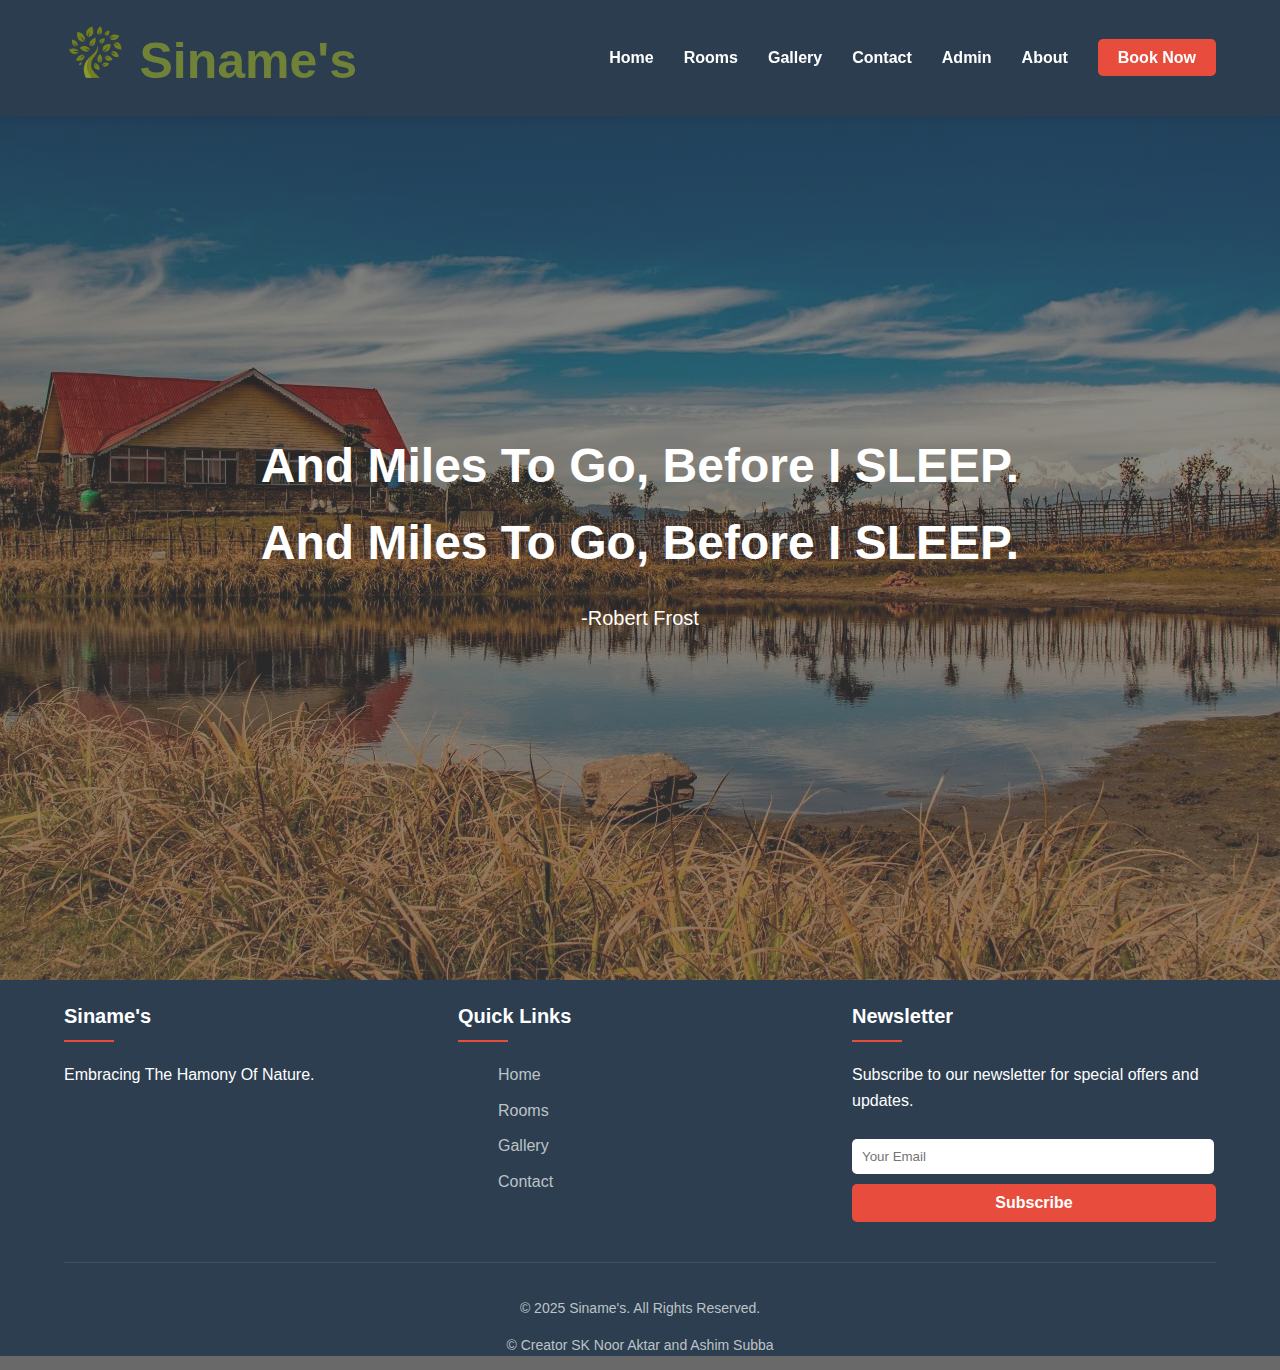
<file: index.html>
<!DOCTYPE html>
<html lang="en">
<head>
    <meta charset="UTF-8">
    <meta name="viewport" content="width=device-width, initial-scale=1.0">
    <title>Siname's</title>
    <link rel="stylesheet" href="https://cdnjs.cloudflare.com/ajax/libs/font-awesome/6.0.0/css/all.min.css">
    <link rel="icon" href="src/photos/favicon/logo.png" type="image/x-icon">
    <link rel="stylesheet" href="src/styles/styles.css">
</head>
<body>
    <!-- Header -->
    <header>
        <div class="container header-container">
            <!--<img src="src/photos/favicon/icon.svg" alt="siname-icon" class="site-icon">
            <a href="index.html" class="logo">THE<span> SINAME's</span></a>-->
            <div>
                <img src="src/photos/favicon/logo.png" alt="Logo icon" class="site-icon-inline">
                <a href="#" class="logo"><span>Siname's</span></a>
            </div>
            
            <nav>
                <ul>
                    <li><a href="#">Home</a></li>
                    <li><a href="#">Rooms</a></li>
                    <li><a href="#">Gallery</a></li>
                    <li><a href="#">Contact</a></li>
                    <li><a href="#">Admin</a></li>
                    <li><a href="#">About</a></li>
                    <li><a href="#" class="book-btn">Book Now</a></li>
                </ul>
            </nav>
        </div>
    </header>

    

    <!-- Hero Section -->
    <section class="hero">
        <div class="hero-content">
            <h1>And Miles To Go,
                Before I SLEEP.<br>
                And Miles To Go,
                Before I SLEEP.</h1>
            <p class="poem-author">-Robert Frost</p>

        </div>
    </section>



    <!-- Footer -->
    <footer>
        <div class="container">
            <div class="footer-container">
                <div class="footer-col">
                    <h3> Siname's </h3>
                    <p> Embracing The Hamony Of Nature. </p>
                </div>
                <div class="footer-col">
                    <h3>Quick Links</h3>
                    <ul>
                        <li><a href="#">Home</a></li>
                        <li><a href="#">Rooms</a></li>
                        <li><a href="#">Gallery</a></li>
                        <li><a href="#">Contact</a></li>
                    </ul>
                </div>
                <div class="footer-col">
                    <h3>Newsletter</h3>
                    <p>Subscribe to our newsletter for special offers and updates.</p>
                    <form>
                        <input type="email" placeholder="Your Email" style="width: 94%; padding: 10px; margin-top: 10px; border-radius: 5px; border: none;">
                        <button type="submit" class="submit-btn" style="margin-top: 10px; width: 100%; padding: 10px;border-radius: 5px;">Subscribe</button>
                    </form>
                </div>
            </div>
            <div class="copyright">
                <p>&copy; 2025 Siname's. All Rights Reserved.</p>
                <p>&copy; Creator SK Noor Aktar and Ashim Subba</p>
            </div>
        </div>
    </footer>
</body>
</html>
</file>
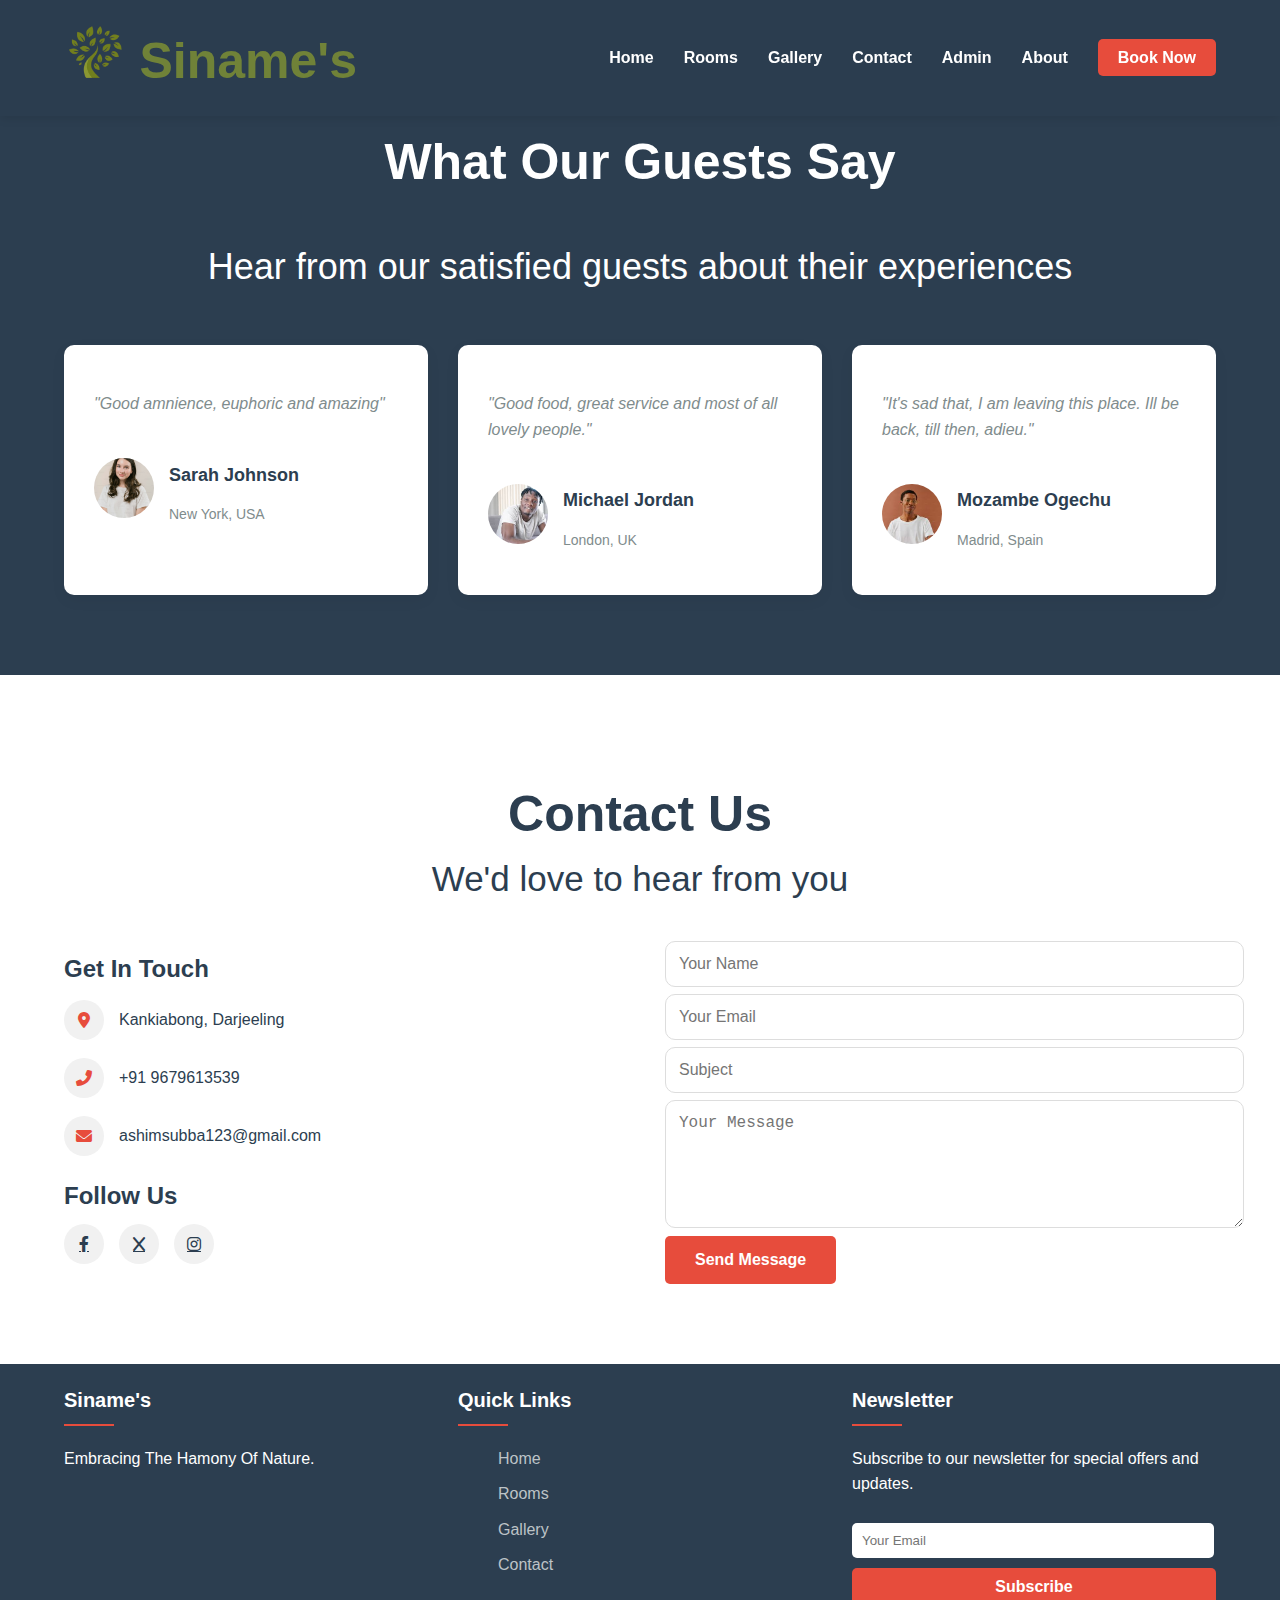
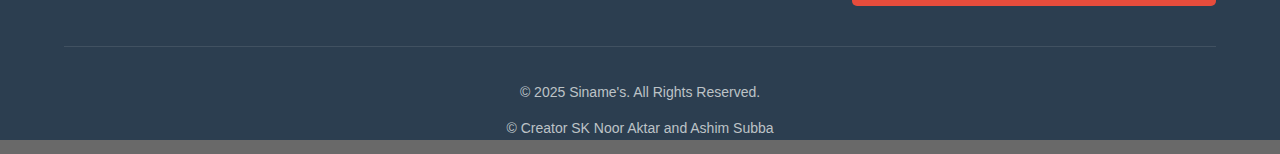
<file: contactTestimo.html>
<!DOCTYPE html>
<html lang="en">
<head>
    <meta charset="UTF-8">
    <meta name="viewport" content="width=device-width, initial-scale=1.0">
    <title>Siname's</title>
    <link rel="stylesheet" href="https://cdnjs.cloudflare.com/ajax/libs/font-awesome/6.0.0/css/all.min.css">
    <link rel="icon" href="src/photos/favicon/logo.png" type="image/x-icon">
    <link rel="stylesheet" href="src/styles/styles.css">
    

</head>
<body>
    <!-- Header -->
    <header>
        <div class="container header-container">
            <!--<img src="src/photos/favicon/icon.svg" alt="siname-icon" class="site-icon">
            <a href="index.html" class="logo">THE<span> SINAME's</span></a>-->
            <div>
                <img src="src/photos/favicon/logo.png" alt="Logo icon" class="site-icon-inline">
                <a href="#" class="logo"><span>Siname's</span></a>
            </div>
            
            <nav>
                <ul>
                    <li><a href="#">Home</a></li>
                    <li><a href="#">Rooms</a></li>
                    <li><a href="#">Gallery</a></li>
                    <li><a href="#">Contact</a></li>
                    <li><a href="#">Admin</a></li>
                    <li><a href="#">About</a></li>
                    <li><a href="#" class="book-btn">Book Now</a></li>
                </ul>
            </nav>
        </div>
    </header>
    <!-- Testimonials Section -->
    <section class="testimonials">
        <div class="container">
            <div class="section-titlet">
                <h2>What Our Guests Say</h2>
                <p>Hear from our satisfied guests about their experiences</p>
            </div>
            <div class="testimonial-grid">
                <div class="testimonial-card">
                    <div class="testimonial-text">
                        <p>"Good amnience, euphoric and amazing"</p>
                    </div>
                    <div class="testimonial-author">
                        <div class="author-img">
                            <img src="src/photos/faces/photo1.jpg" alt="Sarah Johnson">
                        </div>
                        <div class="author-info">
                            <h4>Sarah Johnson</h4>
                            <p>New York, USA</p>
                        </div>
                    </div>
                </div>
                <div class="testimonial-card">
                    <div class="testimonial-text">
                        <p>"Good food, great service and most of all lovely people."</p>
                    </div>
                    <div class="testimonial-author">
                        <div class="author-img">
                            <img src="src/photos/faces/photo3.jpg" alt="Michael Jordan">
                        </div>
                        <div class="author-info">
                            <h4>Michael Jordan</h4>
                            <p>London, UK</p>
                        </div>
                    </div>
                </div>
                <div class="testimonial-card">
                    <div class="testimonial-text">
                        <p>"It's sad that, I am leaving this place. Ill be back, till then, adieu."</p>
                    </div>
                    <div class="testimonial-author">
                        <div class="author-img">
                            <img src="src/photos/faces/pphoto2.jpg" alt="Mozambe Ogechu">
                        </div>
                        <div class="author-info">
                            <h4>Mozambe Ogechu</h4>
                            <p>Madrid, Spain</p>
                        </div>
                    </div>
                </div>
            </div>
        </div>
    </section>


    <!-- Contact Section -->
    <section class="contact">
        <div class="container">
            <div class="section-title">
                <h2>Contact Us</h2>
                    <p>We'd love to hear from you</p>
            </div>
            <div class="contact-container">
                <div class="contact-info">
                    <h2>Get In Touch</h2>
                    <div class="contact-details">
                        <div class="contact-item">
                            <div class="contact-icon">
                                <i class="fas fa-map-marker-alt"></i>
                            </div>
                            <p>Kankiabong, Darjeeling</p>
                        </div>
                        <div class="contact-item">
                            <div class="contact-icon">
                                <i class="fas fa-phone-alt"></i>
                            </div>
                            <p>+91 9679613539</p>
                        </div>
                        <div class="contact-item">
                            <div class="contact-icon">
                                <i class="fas fa-envelope"></i>
                            </div>
                            <p>ashimsubba123@gmail.com</p>
                        </div>
                    </div>
                    <h2>Follow Us</h2>
                    <div class="social-links">
                        <a href="#" class="social-link"><i class="fab fa-facebook-f"></i></a>
                        <a href="#" class="social-link"><i class="fab fa-x"></i></a>
                        <a href="#" class="social-link"><i class="fab fa-instagram"></i></a>
                    </div>
                </div>
                <div class="contact-form">
                    <form>
                        <input type="text" placeholder="Your Name" required>
                        <input type="email" placeholder="Your Email" required>
                        <input type="text" placeholder="Subject">
                        <textarea placeholder="Your Message" required></textarea>
                        <button type="submit" class="submit-btn">Send Message</button>
                    </form>
                </div>
            </div>
        </div>
    </section>
    <!-- Footer -->
    <footer>
        <div class="container">
            <div class="footer-container">
                <div class="footer-col">
                    <h3> Siname's </h3>
                    <p> Embracing The Hamony Of Nature. </p>
                </div>
                <div class="footer-col">
                    <h3>Quick Links</h3>
                    <ul>
                        <li><a href="#">Home</a></li>
                        <li><a href="#">Rooms</a></li>
                        <li><a href="#">Gallery</a></li>
                        <li><a href="#">Contact</a></li>
                    </ul>
                </div>
                <div class="footer-col">
                    <h3>Newsletter</h3>
                    <p>Subscribe to our newsletter for special offers and updates.</p>
                    <form>
                        <input type="email" placeholder="Your Email" style="width: 94%; padding: 10px; margin-top: 10px; border-radius: 5px; border: none;">
                        <button type="submit" class="submit-btn" style="margin-top: 10px; width: 100%; padding: 10px;border-radius: 5px;">Subscribe</button>
                    </form>
                </div>
            </div>
            <div class="copyright">
                <p>&copy; 2025 Siname's. All Rights Reserved.</p>
                <p>&copy; Creator SK Noor Aktar and Ashim Subba</p>
            </div>
        </div>
    </footer>
</body>
</html>
</file>
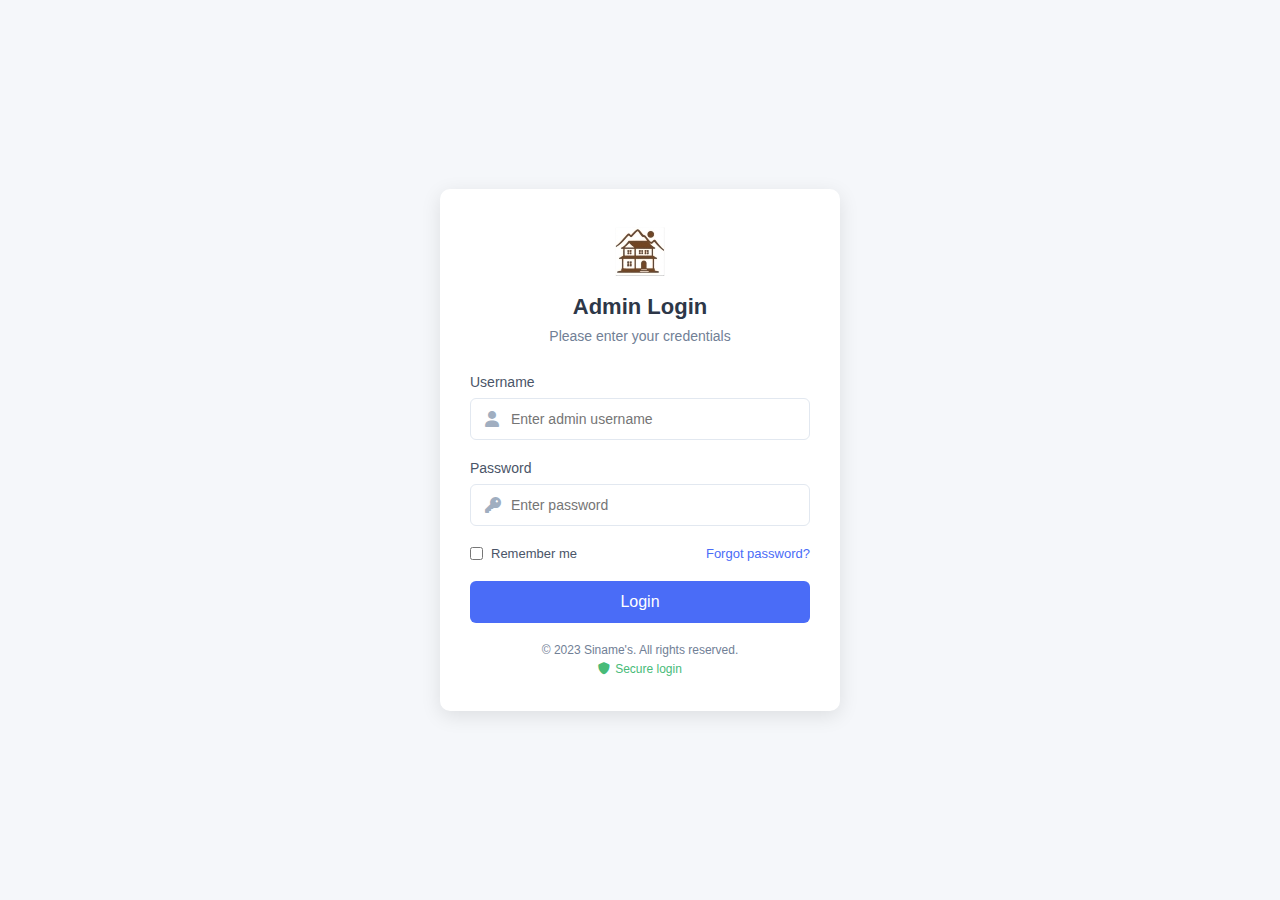
<file: login.html>
<!DOCTYPE html>
<html lang="en">
<head>
    <meta charset="UTF-8">
    <meta name="viewport" content="width=device-width, initial-scale=1.0">
    <title>Admin Login</title>
    <link rel="stylesheet" href="src/styles/login.css">
    <link rel="stylesheet" href="https://cdnjs.cloudflare.com/ajax/libs/font-awesome/6.0.0-beta3/css/all.min.css">
    <link rel="icon" href="src/photos/favicon/favico.ico" type="image/x-icon">
</head>
<body>
    <div class="login-container">
        <div class="login-header">
            <div class="logo">
                <img src="src/photos/favicon/adminLoginIcon.jpg" alt="Company Icon" class="login-logo" />
            </div>
            <h1>Admin Login</h1>
            <p>Please enter your credentials</p>
        </div>
        
        <form class="login-form" action="/admin/login" method="POST">
            
            <div class="form-group">
                <label for="username">Username</label>
                <div class="input-with-icon">
                    <i class="fas fa-user"></i>
                    <input type="text" id="username" name="username" placeholder="Enter admin username" required>
                </div>
            </div>
            
            <div class="form-group">
                <label for="password">Password</label>
                <div class="input-with-icon">
                    <i class="fas fa-key"></i>
                    <input type="password" id="password" name="password" placeholder="Enter password" required>
                </div>
            </div>
            
            <div class="form-options">
                <label class="remember-me">
                    <input type="checkbox" name="remember"> Remember me
                </label>
                <a href="#" class="forgot-password">Forgot password?</a>
            </div>
            
            <button type="submit" class="login-button">Login</button>
        </form>
        
        <div class="login-footer">
            <p>© 2023 Siname's. All rights reserved.</p>
            <p class="secure-msg"><i class="fas fa-shield-alt"></i> Secure login</p>
        </div>
    </div>
</body>
</html>
</file>
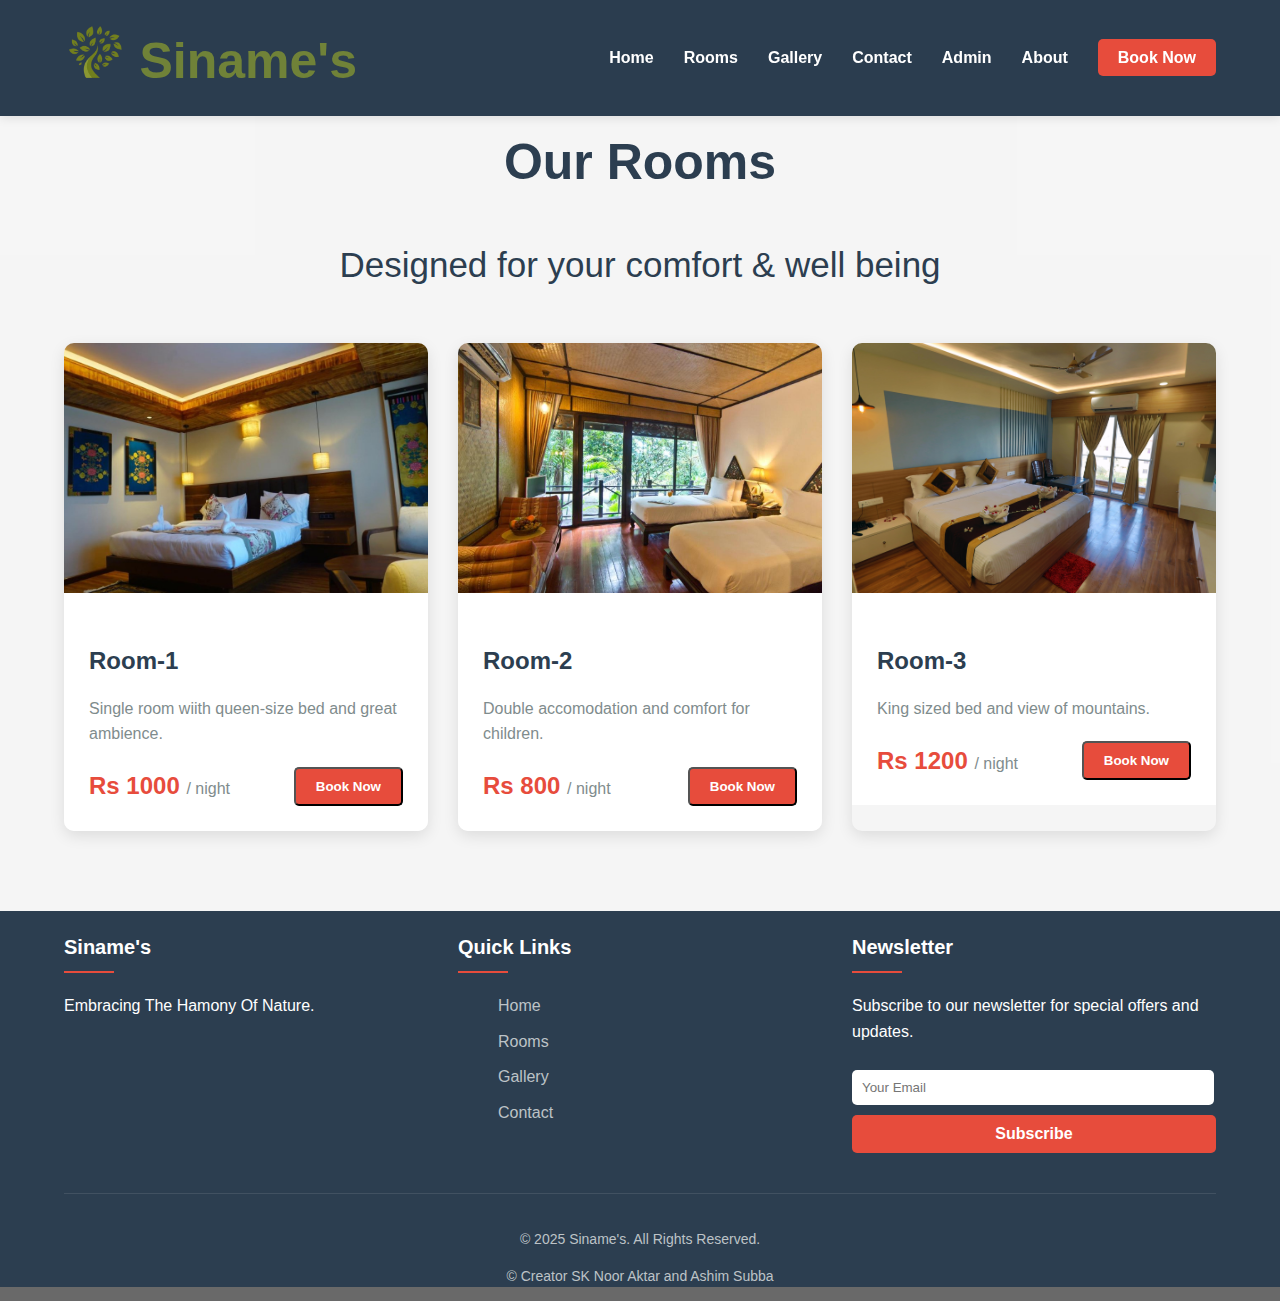
<file: room.html>
<!DOCTYPE html>
<html lang="en">
<head>
    <meta charset="UTF-8">
    <meta name="viewport" content="width=device-width, initial-scale=1.0">
    <title>Siname's</title>
    <link rel="stylesheet" href="https://cdnjs.cloudflare.com/ajax/libs/font-awesome/6.0.0/css/all.min.css">
    <link rel="icon" href="src/photos/favicon/logo.png" type="image/x-icon">
    <link rel="stylesheet" href="src/styles/styles.css">
    

</head>
<body>
    <!-- Header -->
    <header>
        <div class="container header-container">
            <!--<img src="src/photos/favicon/icon.svg" alt="siname-icon" class="site-icon">
            <a href="index.html" class="logo">THE<span> SINAME's</span></a>-->
            <div>
                <img src="src/photos/favicon/logo.png" alt="Logo icon" class="site-icon-inline">
                <a href="#" class="logo"><span>Siname's</span></a>
            </div>
            
            <nav>
                <ul>
                    <li><a href="#">Home</a></li>
                    <li><a href="#">Rooms</a></li>
                    <li><a href="#">Gallery</a></li>
                    <li><a href="#">Contact</a></li>
                    <li><a href="#">Admin</a></li>
                    <li><a href="#">About</a></li>
                    <li><a href="#" class="book-btn">Book Now</a></li>
                </ul>
            </nav>
        </div>
    </header>


    <!--Room Section-->
    <section class="rooms">
        <div class="container">
            <div class="section-title">
                <h2>Our Rooms</h2>
                <p>Designed for your comfort & well being</p>
            </div>
            <div class="rooms-grid">
                <div class="room-card">
                    <div class="room-img">
                        <img src="src/photos/rooms/room1.jpg" alt="Deluxe Room">
                    </div>
                    <div class="room-info">
                        <h3>Room-1</h3>
                        <p>Single room wiith queen-size bed and great ambience.</p>
                        <div class="room-price">
                            <div class="price">Rs 1000 <span>/ night</span></div>
                            <button class="book-btn">Book Now</button>
                        </div>
                    </div>
                </div>
                <div class="room-card">
                    <div class="room-img">
                        <img src="src/photos/rooms/room2.jpg" alt="Executive Suite">
                    </div>
                    <div class="room-info">
                        <h3>Room-2</h3>
                        <p>Double accomodation and comfort for children.</p>
                        <div class="room-price">
                            <div class="price">Rs 800 <span>/ night</span></div>
                            <button class="book-btn">Book Now</button>
                        </div>
                    </div>
                </div>
                <div class="room-card">
                    <div class="room-img">
                        <img src="src/photos/rooms/room3.jpg" alt="Presidential Suite">
                    </div>
                    <div class="room-info">
                        <h3>Room-3</h3>
                        <p>King sized bed and view of mountains.</p>
                        <div class="room-price">
                            <div class="price">Rs 1200 <span>/ night</span></div>
                            <button class="book-btn">Book Now</button>
                        </div>
                    </div>
                </div>
            </div>
        </div>
    </section> 
    <!-- Footer -->
    <footer>
        <div class="container">
            <div class="footer-container">
                <div class="footer-col">
                    <h3> Siname's </h3>
                    <p> Embracing The Hamony Of Nature. </p>
                </div>
                <div class="footer-col">
                    <h3>Quick Links</h3>
                    <ul>
                        <li><a href="#">Home</a></li>
                        <li><a href="#">Rooms</a></li>
                        <li><a href="#">Gallery</a></li>
                        <li><a href="#">Contact</a></li>
                    </ul>
                </div>
                <div class="footer-col">
                    <h3>Newsletter</h3>
                    <p>Subscribe to our newsletter for special offers and updates.</p>
                    <form>
                        <input type="email" placeholder="Your Email" style="width: 94%; padding: 10px; margin-top: 10px; border-radius: 5px; border: none;">
                        <button type="submit" class="submit-btn" style="margin-top: 10px; width: 100%; padding: 10px;border-radius: 5px;">Subscribe</button>
                    </form>
                </div>
            </div>
            <div class="copyright">
                <p>&copy; 2025 Siname's. All Rights Reserved.</p>
                <p>&copy; Creator SK Noor Aktar and Ashim Subba</p>
            </div>
        </div>
    </footer>   
</body>
</html>
</file>
<file: src/styles/styles.css>
/* Global Styles */
html,
body {
  margin: 0;
  padding: 0;
  box-sizing: border-box;
  font-family: "Segoe UI", Tahoma, Geneva, Verdana, sans-serif;
  line-height: 1.6;
  color: hsl(210, 29%, 24%);
  /*background Colour change*/
  background-color: #696969; /* soft gray or beige */
  color: #333; /* darker text for contrast */
}

.container {
  width: 90%;
  max-width: 1200px;
  margin: 0 auto;
  padding: 0 15px;
}



/* Header Styles */
header {
  background-color: hsl(210, 29%, 24%);
  box-shadow: 0 2px 10px rgba(0, 0, 0, 0.1);
  position: fixed;
  width: 100%;
  z-index: 1000;
}

.header-container {
  display: flex;
  justify-content: space-between;
  align-items: center;
  padding: 15px 0;
}

.top-left-header {
  position: fixed;
  top: 1rem;
  left: 1rem;
  display: flex;
  align-items: left;
  gap: 0.5rem; /* space between icon and text */
  z-index: 999;
}

.site-icon {
  width: 60px;
  height: auto;
}

.site-icon-inline {
  width: 63px;
  height: auto;
  object-fit: contain;
  border-radius: 0;
  margin-right: 8px;
  
}


.logo {
  font-size: 50px;
  font-weight: 700;
  color: #708238;
  text-decoration: none;
}

.logo span {
  font-size: 50px;
  color: #708238;
}


nav ul {
  display: flex;
  list-style: none;
}

nav ul li {
  margin-left: 30px;
}

nav ul li a {
  text-decoration: none;
  color: #ffff;
  font-weight: 600;
  transition: color 0.3s;
}

nav ul li a:hover {
  color: #e74c3c;
}

.book-btn {
  background-color: #e74c3c;
  color: white;
  padding: 10px 20px;
  border-radius: 5px;
  font-weight: 600;
  transition: background-color 0.3s;
}

.book-btn:hover {
  background-color: #c0392b;
  color: white;
}

/* Hero Section */
.hero {
  background: linear-gradient(rgba(54, 54, 54, 0.6), rgba(75, 74, 74, 0.6)),
    url(../photos/homepage/tonglow_lodge.jpg);
  background-size: center;
  background-position: center;
  height: 100vh;
  display: flex;
  align-items: center;
  text-align: center;
  color: white;
  padding-top: 80px;
}

.hero-content {
  max-width: 800px;
  margin: 0 auto;
}

.hero h1 {
  font-size: 48px;
  margin-bottom: 20px;
}

.hero p {
  font-size: 20px;
  margin-bottom: 30px;
}

/* Rooms Section */
.rooms {
  padding: 80px 0;
  background: #f9f9f9f9;
}

.rooms-grid {
  display: grid;
  grid-template-columns: repeat(auto-fit, minmax(350px, 1fr));
  gap: 30px;
  
}

.room-card {
  border-radius: 10px;
  overflow: hidden;
  box-shadow: 0 5px 15px rgba(0, 0, 0, 0.1);
}

.room-img {
  height: 250px;
  overflow: hidden;
}

.room-img img {
  width: 100%;
  height: 100%;
  object-fit: cover;
  transition: transform 0.5s;
}

.room-card:hover .room-img img {
  transform: scale(1.1);
}

.room-info {
  padding: 25px;
  background-color: white;
}

.room-info h3 {
  font-size: 24px;
  margin-bottom: 10px;
  color: #2c3e50;
}

.room-info p {
  color: #7f8c8d;
  margin-bottom: 20px;
}

.room-price {
  display: flex;
  justify-content: space-between;
  align-items: center;
}

.price {
  font-size: 24px;
  font-weight: 700;
  color: #e74c3c;
}

.price span {
  font-size: 16px;
  font-weight: 400;
  color: #7f8c8d;
}

/* Travel & Cuisine Section (inherits original features styling) */
.features {
  padding: 80px 0;
  background-color: #f9f9f9;
}

.section-title {
  text-align: center;
  margin-bottom: 50px;
  color: #2c3e50;
}

.section-title h2 {
  font-size: 50px;
  color:#2c3e50;
  margin-bottom: 35px;
}

.section-title p {
  color: aquelinewhite;
  font-size: 18px;
}

.features-grid {
  display: grid;
  grid-template-columns: repeat(auto-fit, minmax(300px, 1fr));
  gap: 30px;
}

.feature-card {
  background-color: white;
  padding: 0;
  border-radius: 10px;
  box-shadow: 0 5px 15px rgba(0, 0, 0, 0.05);
  text-align: center;
  transition: transform 0.3s;
  overflow: hidden;
}

.feature-card:hover {
  transform: translateY(-10px);
}

.feature-card img {
  width: 100%;
  height: 200px;
  object-fit: cover;
}

.feature-card h3 {
  font-size: 24px;
  margin: 15px 0 10px;
  color: #2c3e50;
}

.feature-card p {
  color: #7f8c8d;
  font-size: 16px;
  padding: 0 15px 20px;
}

/* Testimonials */
.testimonials {
  padding: 80px 0;
  
  background-color: #2c3e50;
  color: #f1f1f1;
}

.section-titlet {
  text-align: center;
  margin-bottom: 50px;
  color: #fff;
}

.section-titlet h2 {
  font-size: 50px;
  color:#fff;
  margin-bottom: 15px;
}

.section-titlet p {
  color: aquelinewhite;
  font-size: 36px;
}

.testimonial-grid {
  display: grid;
  grid-template-columns: repeat(auto-fit, minmax(300px, 1fr));
  gap: 30px;
}

.testimonial-card {
  background-color: white;
  padding: 30px;
  border-radius: 10px;
  box-shadow: 0 5px 15px rgba(0, 0, 0, 0.05);
}

.testimonial-text {
  font-style: italic;
  margin-bottom: 20px;
  color: #7f8c8d;
}

.testimonial-author {
  display: flex;
  align-items: center;
}

.author-img {
  width: 60px;
  height: 60px;
  border-radius: 50%;
  overflow: hidden;
  margin-right: 15px;
}

.author-img img {
  width: 100%;
  height: 100%;
  object-fit: cover;
}

.author-info h4 {
  font-size: 18px;
  color: #2c3e50;
  margin-bottom: 5px;
}

.author-info p {
  color: #7f8c8d;
  font-size: 14px;
}

/* Contact Section */
.contact {
  padding: 80px 0;
  line-height: 0.7;
  background-color: #ffff;
  color: #2c3e50;
}

.contact-container {
  display: grid;
  grid-template-columns: repeat(auto-fit, minmax(300px, 1fr));
  gap: 50px;
}

.contact-info h3 {
  font-size: 50px;
  color: #2c3e50;
  margin-bottom: 20px;
}
.section-title h2{
  font-size: 50;
  color: #2c3e50;
  margin-bottom: 15px;
}
.section-title p {
    color: #2c3e50;
    font-size: 35px;
}

.contact-details {
  margin-bottom: 30px;
}

.contact-item {
  display: flex;
  align-items: center;
  margin-bottom: 15px;
}

.contact-icon {
  width: 40px;
  height: 40px;
  background-color: #f1f1f1;
  border-radius: 50%;
  display: flex;
  align-items: center;
  justify-content: center;
  margin-right: 15px;
  color: #e74c3c;
}

.social-links {
  display: flex;
  gap: 15px;
}

.social-link {
  width: 40px;
  height: 40px;
  background-color: #f1f1f1;
  border-radius: 50%;
  display: flex;
  align-items: center;
  justify-content: center;
  color: #2c3e50;
  transition: all 0.3s;
}

.social-link:hover {
  background-color: #e74c3c;
  color: white;
}

.contact-form input, .contact-form textarea {
    width: 100%;
    padding: 13px;
    margin-bottom: 7px;
    border: 1px solid #ddd;
    border-radius: 10px;
    font-size: 16px;
}

.contact-form textarea {
  height: 100px;
  resize: vertical;
}

.submit-btn {
  background-color: #e74c3c;
  color: white;
  padding: 15px 30px;
  border: none;
  border-radius: 5px;
  font-size: 16px;
  font-weight: 600;
  cursor: pointer;
  transition: background-color 0.3s;
}

.submit-btn:hover {
  background-color: #c0392b;
}

/* Footer */
footer {
  background-color: #2c3e50; /* deep blue or charcoal */
  color: #fff;
  padding: 0px 0 0px;
}

.footer-container {
  display: grid;
  grid-template-columns: repeat(auto-fit, minmax(200px, 1fr));
  gap: 30px;
  margin-bottom: 40px;
}

.footer-col h3 {
  font-size: 20px;
  margin-bottom: 20px;
  position: relative;
  padding-bottom: 10px;
}

.footer-col h3::after {
  content: "";
  position: absolute;
  left: 0;
  bottom: 0;
  width: 50px;
  height: 2px;
  background-color: #e74c3c;
}

.footer-col ul {
  list-style: none;
}

.footer-col ul li {
  margin-bottom: 10px;
}

.footer-col ul li a {
  color: #bdc3c7;
  text-decoration: none;
  transition: color 0.3s;
}

.footer-col ul li a:hover {
  color: #e74c3c;
}

.copyright {
  text-align: center;
  padding-top: 20px;
  border-top: 1px solid rgba(255, 255, 255, 0.1);
  color: #bdc3c7;
  font-size: 14px;
}

/* Responsive Styles */
@media (max-width: 768px) {
  .header-container {
    flex-direction: column;
    padding: 15px 0;
  }

  nav ul {
    margin-top: 15px;
    flex-wrap: wrap;
    justify-content: center;
  }

  nav ul li {
    margin: 0 10px 10px;
  }

  .hero h1 {
    font-size: 36px;
  }

  .hero p {
    font-size: 18px;
  }
}

@media (max-width: 480px) {
  .hero h1 {
    font-size: 28px;
  }

  .hero p {
    font-size: 16px;
  }

  .section-title h2 {
    font-size: 28px;
  }
}
</file>
<file: src/styles/login.css>
/* General Styles */
* {
    margin: 0;
    padding: 0;
    box-sizing: border-box;
    font-family: 'Segoe UI', Tahoma, Geneva, Verdana, sans-serif;
}

body {
    background-color: #f5f7fa;
    display: flex;
    justify-content: center;
    align-items: center;
    min-height: 100vh;
    color: #333;
}

/* Login Container */
.login-container {
    background-color: white;
    border-radius: 10px;
    box-shadow: 0 5px 20px rgba(0, 0, 0, 0.1);
    width: 100%;
    max-width: 400px;
    padding: 30px;
    text-align: center;
}

/* Login Header */
.login-header {
    margin-bottom: 30px;
}

.login-header .logo {
    background-color: #ecedf3;
    color: white;
    width: 60px;
    height: 60px;
    border-radius: 50%;
    display: flex;
    justify-content: center;
    align-items: center;
    margin: 0 auto 15px;
    font-size: 24px;
}

.login-header h1 {
    font-size: 22px;
    margin-bottom: 8px;
    color: #2d3748;
}

.login-header p {
    color: #718096;
    font-size: 14px;
}

/* Form Styles */
.login-form {
    margin-bottom: 20px;
}

.form-group {
    margin-bottom: 20px;
    text-align: left;
}

.form-group label {
    display: block;
    margin-bottom: 8px;
    font-weight: 500;
    color: #4a5568;
    font-size: 14px;
}

.input-with-icon {
    position: relative;
}

.input-with-icon i {
    position: absolute;
    left: 15px;
    top: 50%;
    transform: translateY(-50%);
    color: #a0aec0;
}

.input-with-icon input {
    width: 100%;
    padding: 12px 15px 12px 40px;
    border: 1px solid #e2e8f0;
    border-radius: 6px;
    font-size: 14px;
    transition: border-color 0.3s;
}

.input-with-icon input:focus {
    outline: none;
    border-color: #4a6cf7;
    box-shadow: 0 0 0 2px rgba(74, 108, 247, 0.2);
}

/* Form Options */
.form-options {
    display: flex;
    justify-content: space-between;
    align-items: center;
    margin-bottom: 20px;
    font-size: 13px;
}

.remember-me {
    display: flex;
    align-items: center;
    color: #4a5568;
}

.remember-me input {
    margin-right: 8px;
}

.forgot-password {
    color: #4a6cf7;
    text-decoration: none;
    font-weight: 500;
}

.forgot-password:hover {
    text-decoration: underline;
}

/* Login Button */
.login-button {
    width: 100%;
    padding: 12px;
    background-color: #4a6cf7;
    color: white;
    border: none;
    border-radius: 6px;
    font-size: 16px;
    font-weight: 500;
    cursor: pointer;
    transition: background-color 0.3s;
}

.login-button:hover {
    background-color: #3a5bd9;
}

/* Login Footer */
.login-footer {
    margin-top: 20px;
    font-size: 12px;
    color: #718096;
}

.login-footer p {
    margin-bottom: 5px;
}

.secure-msg {
    display: flex;
    align-items: center;
    justify-content: center;
    color: #48bb78;
}

.secure-msg i {
    margin-right: 5px;
}

/* Responsive */
@media (max-width: 480px) {
    .login-container {
        padding: 20px;
        margin: 0 15px;
    }
}
</file>
